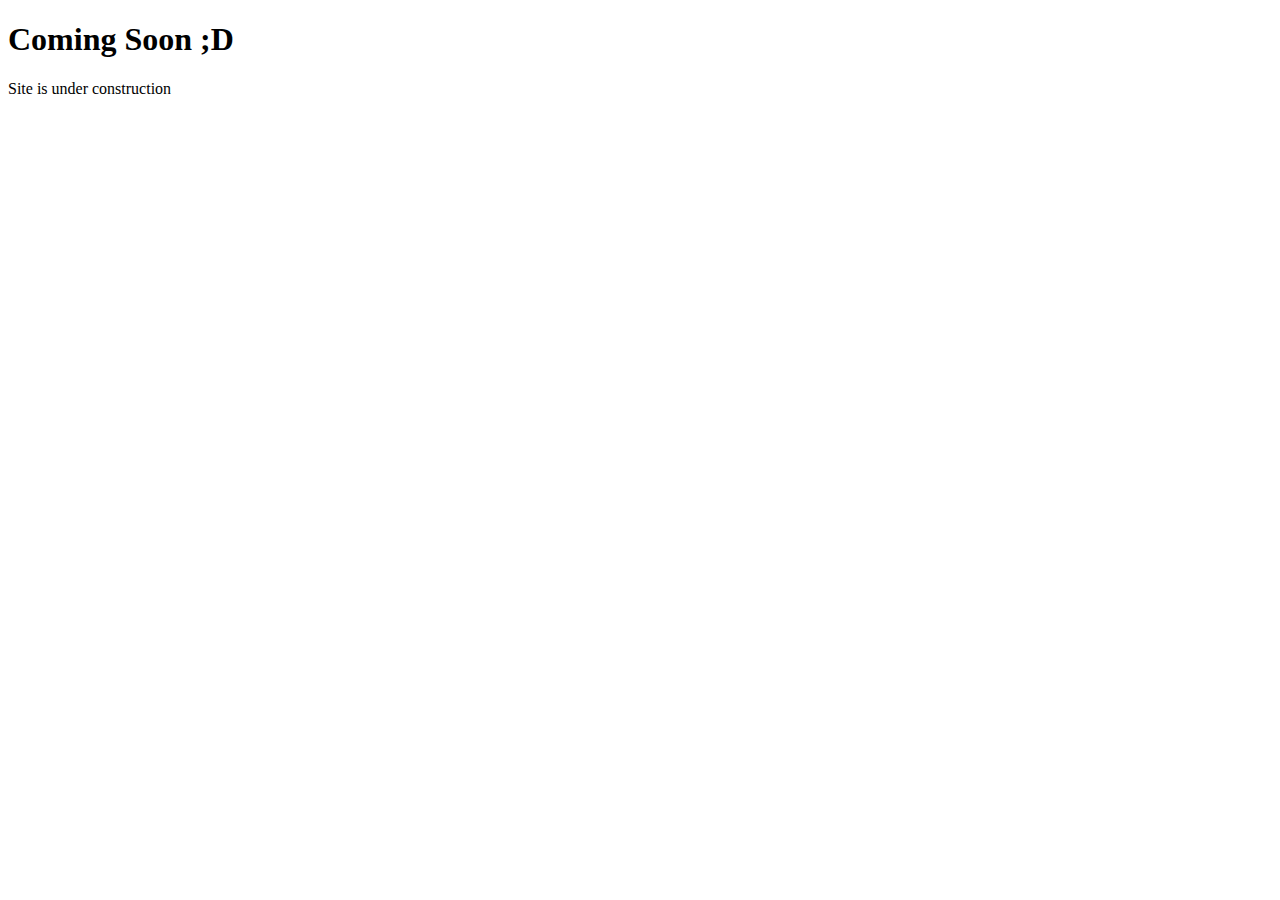
<file: index.html>
<!DOCTYPE html>
<html lang="en">
<head>
    <meta charset="UTF-8">
    <meta http-equiv="X-UA-Compatible" content="IE=edge">
    <meta name="viewport" content="width=device-width, initial-scale=1.0">
    <title>Coming Soon ;D</title>
</head>
<body>
    <h1>Coming Soon ;D</h1>
    <p>Site is under construction</p>
</body>
</html>
</file>
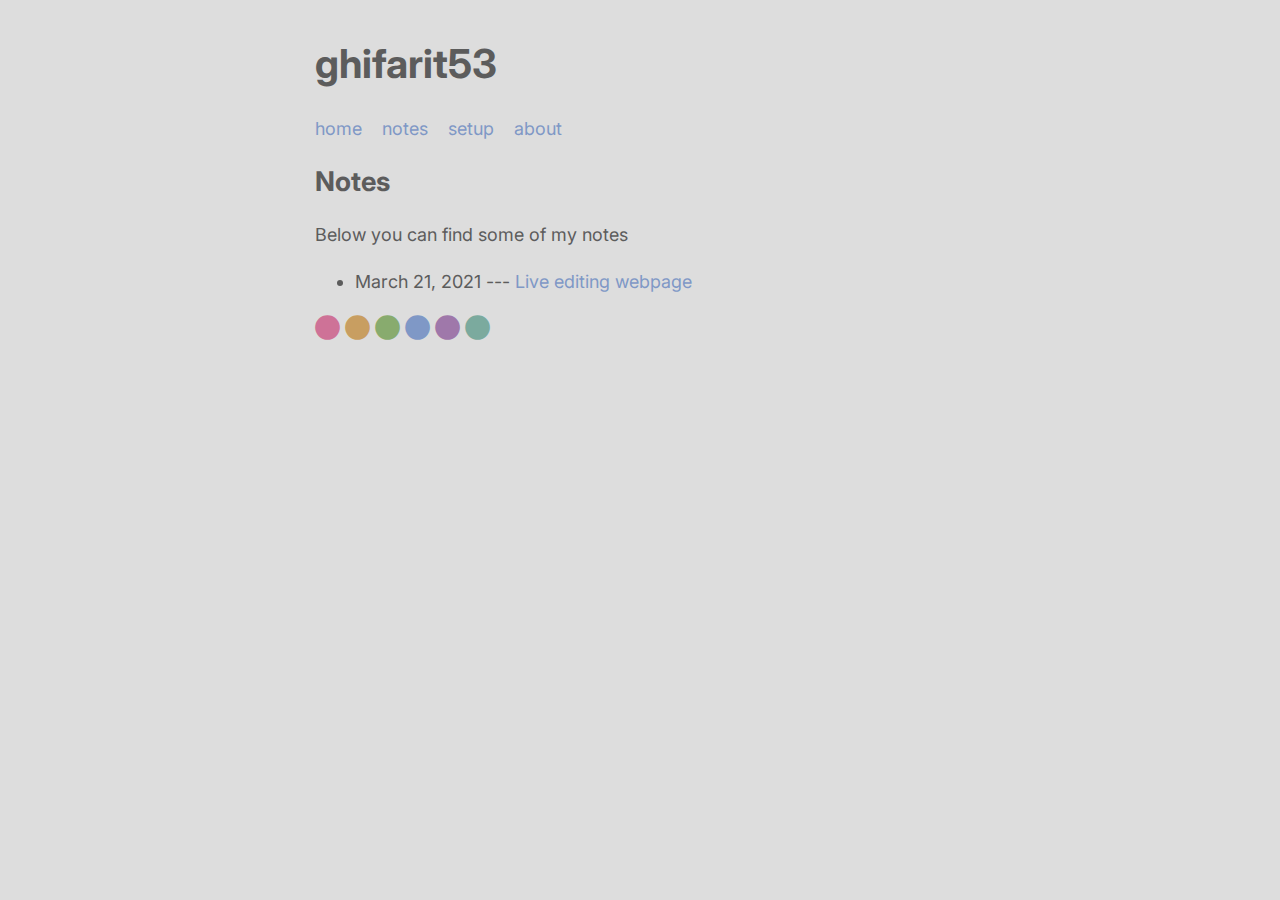
<file: notes/index.html>
<!DOCTYPE html>
<html lang="en">
<head>
	<meta charset="UTF-8">
	<meta name="viewport" content="width=device-width, user-scalable=no, initial-scale=1.0, maximum-scale=1.0, minimum-scale=1.0">
	<title>ghifarit53's blog - notes</title>
	<link rel="stylesheet" href="/static/styles.css">
</head>
<body>
	<h1 class="unselect">ghifarit53</h1>
	<a class="nav" href="/">home</a>
	<a class="nav" href="/notes">notes</a>
	<a class="nav" href="/setup.html">setup</a>
	<a class="nav" href="/about.html">about</a>
	<h2>Notes</h2>
	<p>
	Below you can find some of my notes
	</p>
	<ul>
		<li>March 21, 2021 --- <a href="/notes/live-editing-webpages">Live editing webpage</a></li>
	</ul>
	<span class="red-dot unselect"> ⬤ </span>
	<span class="yellow-dot unselect"> ⬤ </span>
	<span class="green-dot unselect"> ⬤ </span>
	<span class="blue-dot unselect"> ⬤ </span>
	<span class="magenta-dot unselect"> ⬤ </span>
	<span class="cyan-dot unselect"> ⬤ </span>
</body>
</html>
</file>
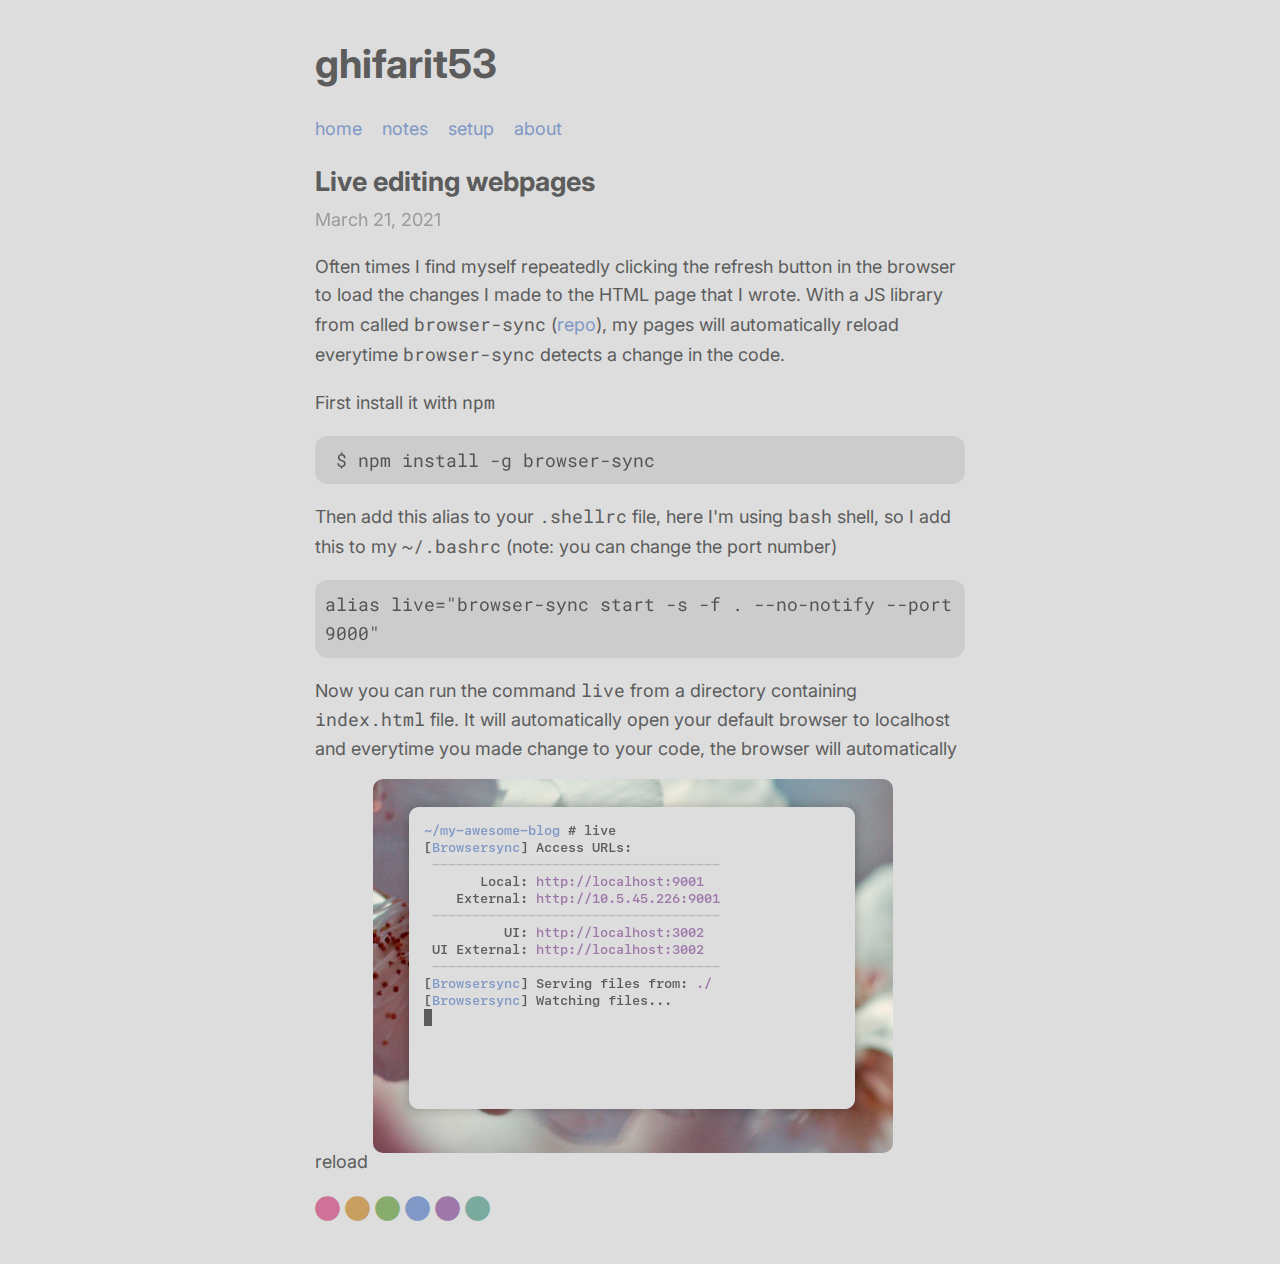
<file: notes/live-editing-webpages/index.html>
<!DOCTYPE html>
<html lang="en">
<head>
	<meta charset="UTF-8">
	<meta name="viewport" content="width=device-width, user-scalable=no, initial-scale=1.0, maximum-scale=1.0, minimum-scale=1.0">
	<title>ghifarit53's blog - notes</title>
	<link rel="stylesheet" href="/static/styles.css">
</head>
<body>
	<h1 class="unselect">ghifarit53</h1>
	<a class="nav" href="/">home</a>
	<a class="nav" href="/notes">notes</a>
	<a class="nav" href="/setup.html">setup</a>
	<a class="nav" href="/about.html">about</a>
	<h2>Live editing webpages</h2>
	<p class="note-date">March 21, 2021</p>
	<p>Often times I find myself repeatedly clicking the
	refresh button in the browser to load the changes I made to the HTML page
	that I wrote. With a JS library from called <code>browser-sync</code> (<a href="https://github.com/BrowserSync/browser-sync">repo</a>), my pages
	will automatically reload everytime <code>browser-sync</code> detects a change in the code.</p>
	<p>First install it with <code>npm</code>
	<pre> $ npm install -g browser-sync</pre>
	Then add this alias to your <code>.shellrc</code> file, here I'm using <code>bash</code> shell,
	so I add this to my <code>~/.bashrc</code> (note: you can change the port number)
	<pre>alias live="browser-sync start -s -f . --no-notify --port 9000"</pre>
	Now you can run the command <code>live</code> from a directory containing <code>index.html</code> file.
	It will automatically open your default browser to localhost and everytime you made change to your code,
	the browser will automatically reload
	<img src="/static/notes/live-editing-webpages/browser-sync.png" alt="browser-sync">
	</p>
	<span class="red-dot unselect"> ⬤ </span>
	<span class="yellow-dot unselect"> ⬤ </span>
	<span class="green-dot unselect"> ⬤ </span>
	<span class="blue-dot unselect"> ⬤ </span>
	<span class="magenta-dot unselect"> ⬤ </span>
	<span class="cyan-dot unselect"> ⬤ </span>
</body>
</html>
</file>
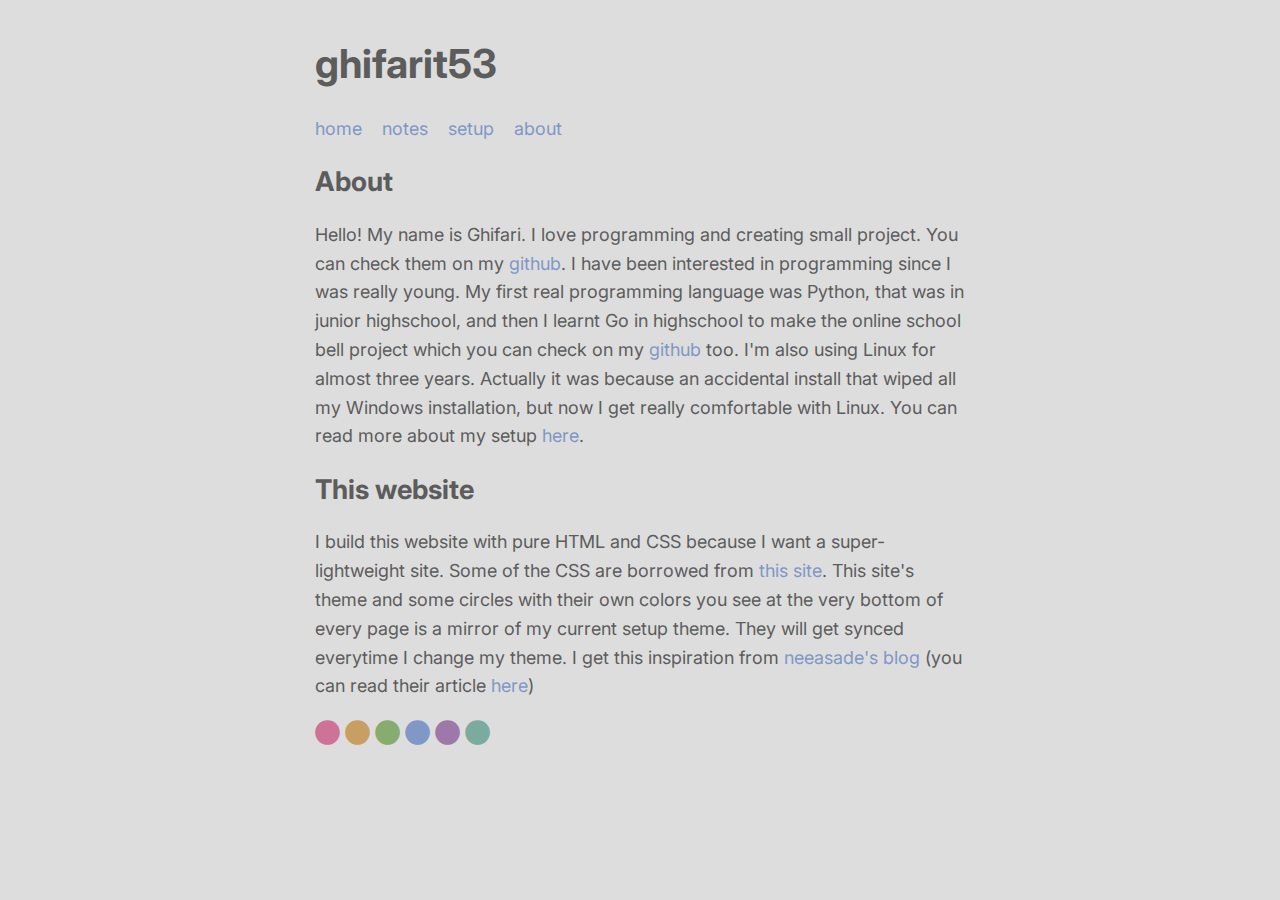
<file: about.html>
<!DOCTYPE html>
<html lang="en">
<head>
	<meta charset="UTF-8">
	<meta name="viewport" content="width=device-width, user-scalable=no, initial-scale=1.0, maximum-scale=1.0, minimum-scale=1.0">
	<title>ghifarit53's blog - about</title>
	<link rel="stylesheet" href="/static/styles.css">
</head>
<body>
	<h1 class="unselect">ghifarit53</h1>
	<a class="nav" href="/">home</a>
	<a class="nav" href="/notes">notes</a>
	<a class="nav" href="/setup.html">setup</a>
	<a class="nav" href="/about.html">about</a>

	<h2>About</h2>
	<p>
	Hello! My name is Ghifari. I love programming and creating small project.
	You can check them on my <a href="https://github.com/ghifarit53">github</a>.
	I have been interested in programming since I was really young. My first real programming
	language was Python, that was in junior highschool, and then I learnt Go in highschool
	to make the online school bell project which you can
	check on my <a href="https://github.com/ghifarit53">github</a> too.
	I'm also using Linux for almost three years. Actually it was because
	an accidental install that wiped all my Windows installation,
	but now I get really comfortable with Linux. You can read more about my setup <a href="/setup.html">here</a>.
	</p>

	<h2>This website</h2>
	<p>I build this website with pure HTML and CSS because I want a super-lightweight site.
	Some of the CSS are borrowed from <a href="http://bettermotherfuckingwebsite.com/">this site</a>.
	This site's theme and some circles with their own colors you see
	at the very bottom of every page is a mirror of my
	current setup theme. They will get synced
	everytime I change my theme. I get this inspiration from
	<a href="https://notes.neeasade.net/">neeasade's blog</a>
	(you can read their article <a href="https://notes.neeasade.net/site-colors.html">here</a>)
	</p>

	<span class="red-dot unselect"> ⬤ </span>
	<span class="yellow-dot unselect"> ⬤ </span>
	<span class="green-dot unselect"> ⬤ </span>
	<span class="blue-dot unselect"> ⬤ </span>
	<span class="magenta-dot unselect"> ⬤ </span>
	<span class="cyan-dot unselect"> ⬤ </span>
</body>
</html>
</file>
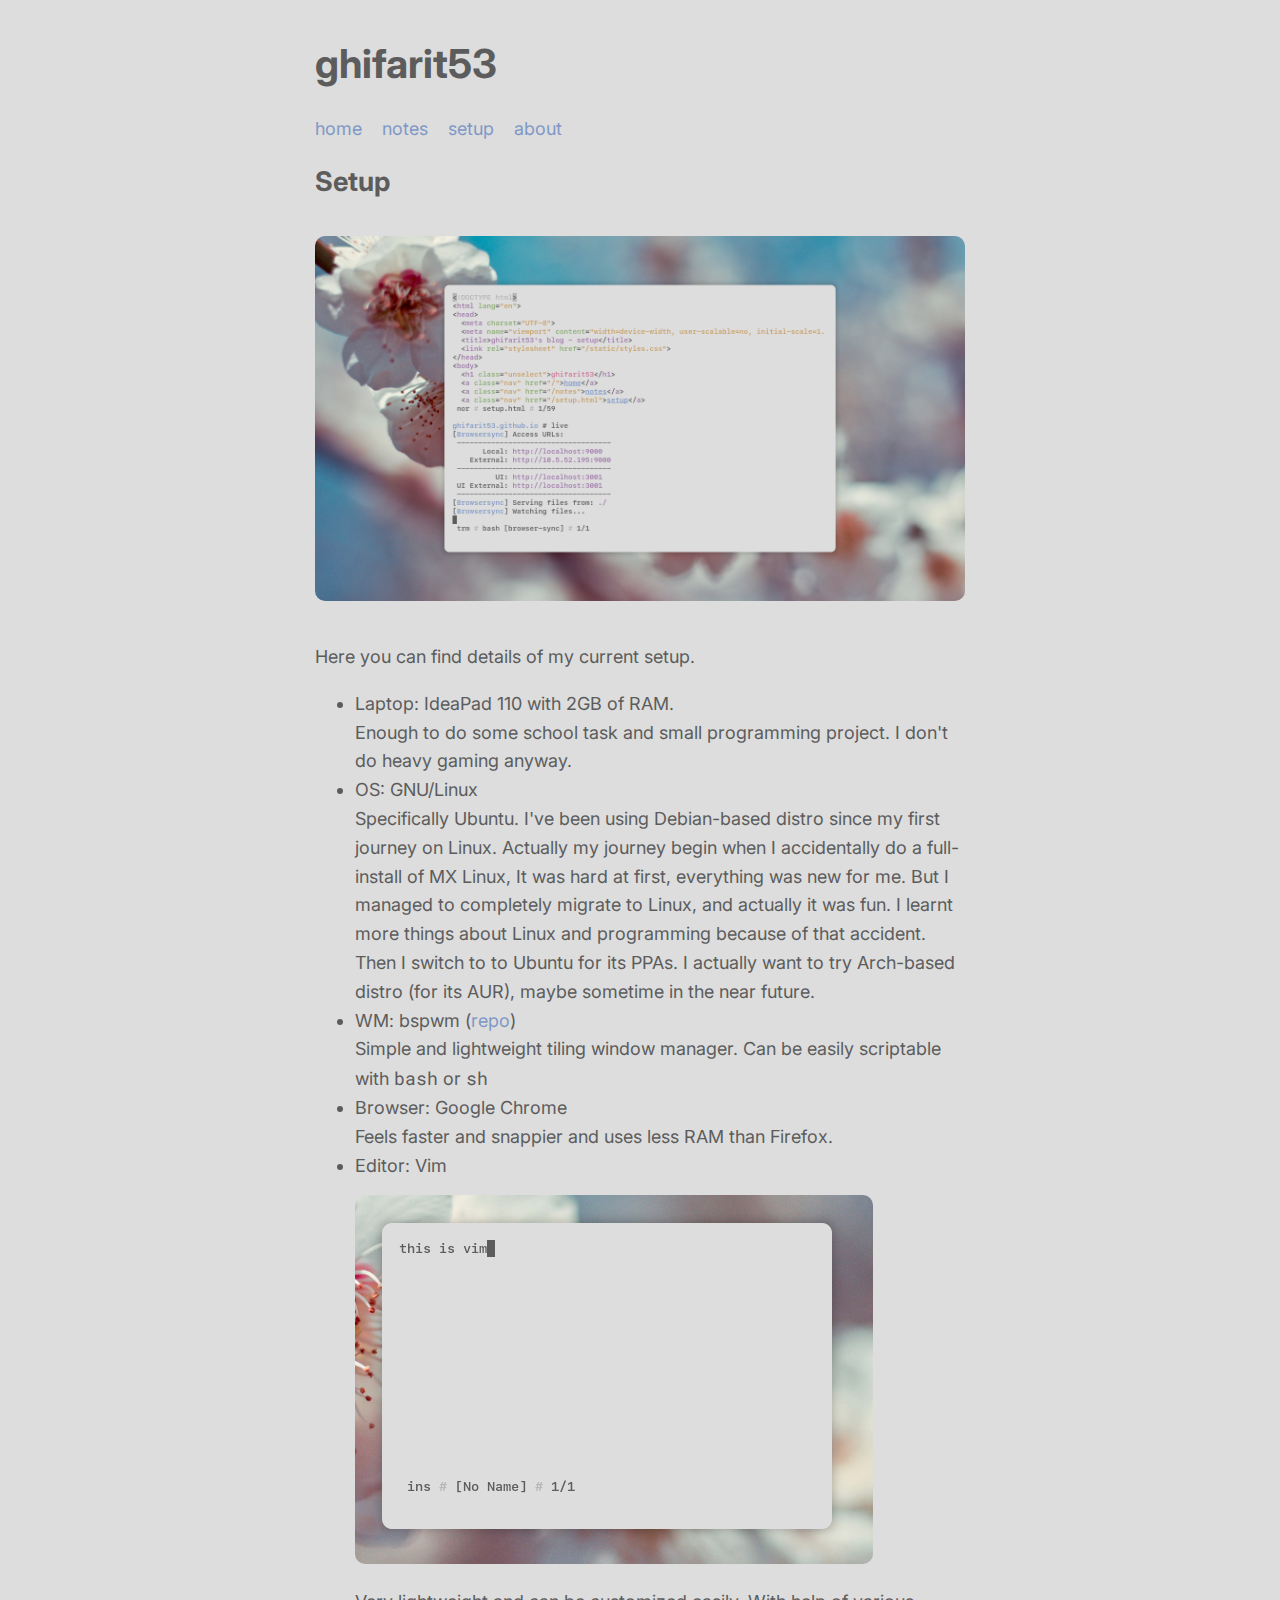
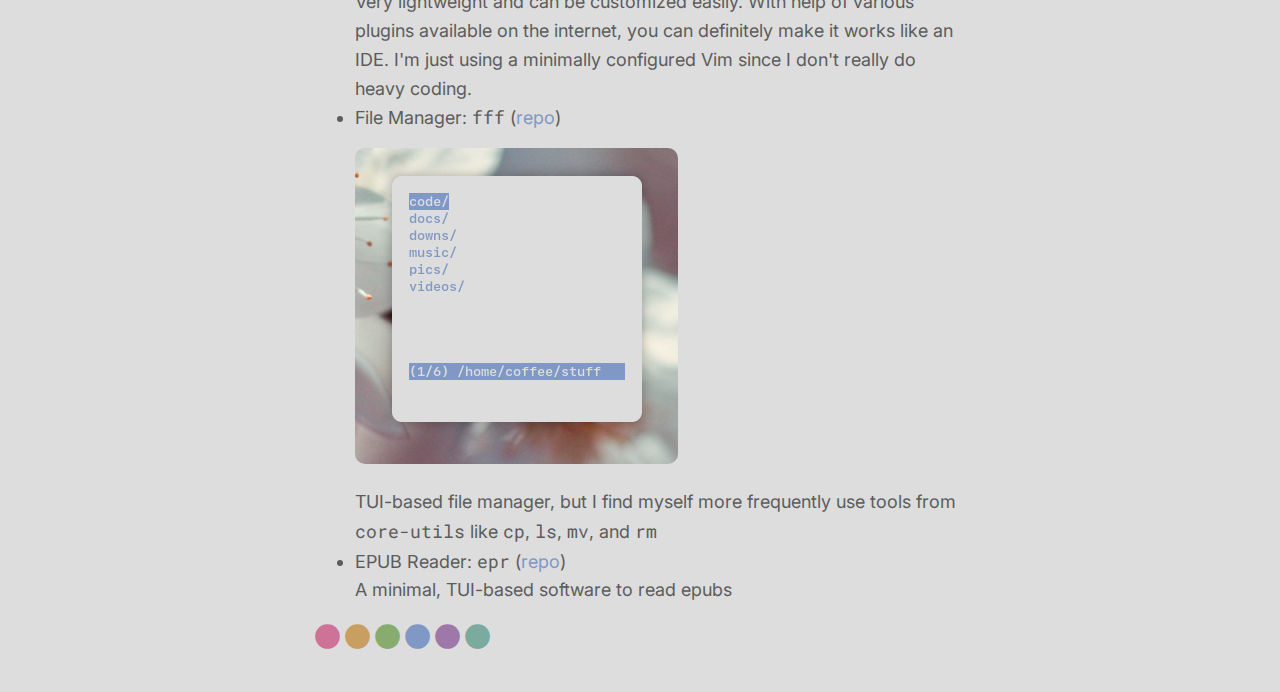
<file: setup.html>
<!DOCTYPE html>
<html lang="en">
<head>
	<meta charset="UTF-8">
	<meta name="viewport" content="width=device-width, user-scalable=no, initial-scale=1.0, maximum-scale=1.0, minimum-scale=1.0">
	<title>ghifarit53's blog - setup</title>
	<link rel="stylesheet" href="/static/styles.css">
</head>
<body>
	<h1 class="unselect">ghifarit53</h1>
	<a class="nav" href="/">home</a>
	<a class="nav" href="/notes">notes</a>
	<a class="nav" href="/setup.html">setup</a>
	<a class="nav" href="/about.html">about</a>

	<h2>Setup</h2>
	<img src="/static/setup/screen.png" alt="screenshot">
	<p>
	Here you can find details of my current setup.
	<ul>
		<li>Laptop: IdeaPad 110 with 2GB of RAM.</li>
		<span>Enough to do some school task and small programming project. I don't do heavy gaming anyway.</span>

		<li>OS: GNU/Linux</li>
		<span>Specifically Ubuntu. I've been using Debian-based distro since
		my first journey on Linux. Actually my journey begin when I accidentally do a full-install of MX Linux,
		It was hard at first, everything was new for me. But I managed to completely migrate to Linux, and
		actually it was fun. I learnt more things about Linux and programming because of that accident. Then I switch to
		to Ubuntu for its PPAs. I actually want to try Arch-based distro (for its AUR), maybe sometime
		in the near future.</span>

		<li>WM: bspwm (<a href="https://github.com/baskerville/bspwm">repo</a>)</li>
		<span>Simple and lightweight tiling window manager. Can be easily scriptable with <code>bash</code> or <code>sh</code></span>

		<li>Browser: Google Chrome</li>
		<span>Feels faster and snappier and uses less RAM than Firefox.</span>

		<li>Editor: Vim</li>
		<img src="/static/setup/vim.png" alt="vim"><br>
		<span>Very lightweight and can be customized easily. With help of various plugins available
		on the internet, you can definitely make it works like an IDE. I'm just using a minimally configured Vim
		since I don't really do heavy coding.</span>

		<li>File Manager: <code>fff</code> (<a href="https://github.com/dylanaraps/fff">repo</a>)</li>
		<img src="/static/setup/fff.png" alt="fff"><br>
		<span>TUI-based file manager, but I find myself more frequently use tools from <code>core-utils</code>
		like <code>cp</code>, <code>ls</code>, <code>mv</code>, and <code>rm</code></span>

		<li>EPUB Reader: <code>epr</code> (<a href="https://github.com/wustho/epr">repo</a>)</li>
		<span>A minimal, TUI-based software to read epubs</span>
	</ul>
	</p>

	<span class="red-dot unselect"> ⬤ </span>
	<span class="yellow-dot unselect"> ⬤ </span>
	<span class="green-dot unselect"> ⬤ </span>
	<span class="blue-dot unselect"> ⬤ </span>
	<span class="magenta-dot unselect"> ⬤ </span>
	<span class="cyan-dot unselect"> ⬤ </span>
</body>
</html>
</file>
<file: static/styles.css>
@import url('https://fonts.googleapis.com/css2?family=Inter:wght@500&display=swap');
@import url('https://fonts.googleapis.com/css2?family=Roboto+Mono&display=swap');

:root {
	--fontregular: "Inter", sans-serif;
	--fontmono: "Roboto Mono", monospace;

	--bg: #dddddd;
	--fg: #5c5c5c;

	--red: #ce7297;
	--yellow: #c89e61;
	--green: #88ab6e;
	--blue: #7f98c6;
	--magenta: #9f78aa;
	--cyan: #7baa9e;
}

body {
	background-color: var(--bg);
	font-family: var(--fontregular);
	margin:40px auto;
	max-width: 650px;
	line-height: 1.6;
	font-size: 18px;
	color: var(--fg);
	padding: 0 10px;
}

h1 {
	font-size: 40px;
}

h1, h2, h3 {
	line-height: 1.2;
}

img {
	max-width: 100%;
	border-radius: 10px;
	margin: 15px 0 15px 0;
}

code, pre {
	font-family: var(--fontmono);
}

pre {
	padding: 10px;
	background-color: var(--bg);
	filter: brightness(92.5%);
	border-radius: 13px;
	white-space: pre-wrap;
	white-space: -moz-pre-wrap;
}

.unselect {
	user-select: none;
}

a, a:visited {
	text-decoration: none;
	color: #7f98c6;
}

a:hover {
	text-decoration: underline;
}

a.nav {
	padding: 0 15px 0 0;
}

::selection {
	color: #5c5c5c;
	background: #b6b6b6;
}

::-moz-selection {
	color: #5c5c5c;
	background: #b6b6b6;
}

.red-dot {
	color: var(--red);
}

.yellow-dot {
	color: var(--yellow);
}

.green-dot {
	color: var(--green);
}

.blue-dot {
	color: var(--blue);
}

.magenta-dot {
	color: var(--magenta);
}

.cyan-dot {
	color: var(--cyan);
}

.note-date {
	margin-top: -15px;
	color: var(--bg);
	filter: brightness(70%);
}
</file>
